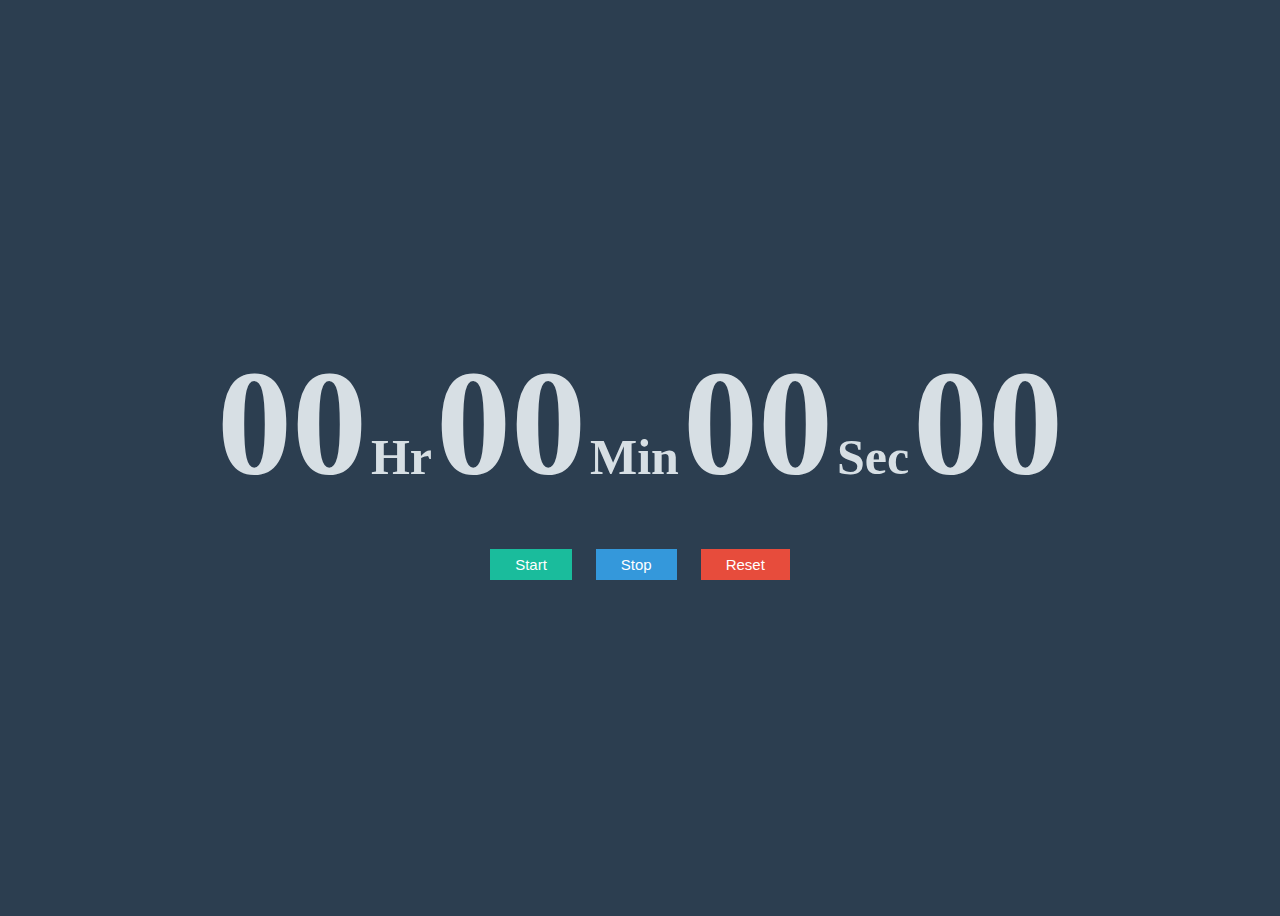
<file: index.html>
<!DOCTYPE html>
<html lang="en">
<head>
    <meta charset="UTF-8">
    <meta http-equiv="X-UA-Compatible" content="IE=edge">
    <meta name="viewport" content="width=device-width, initial-scale=1.0">
    <title>Stopwatch</title>
    <link rel="stylesheet" href="style.css">
    <script defer src="script.js"></script>
    <link rel="icon" href="stopwatch.png">
</head>
<body>
    <div id="container">
        <div id="time">
            <span class="digit" id="hr">00</span>
            <span class="txt">Hr</span>
            <span class="digit" id="min">00</span>
            <span class="txt">Min</span>
            <span class="digit" id="sec">00</span>
            <span class="txt">Sec</span>
            <span class="digit" id="count">00</span>
        </div>
        <div id="btn-container">
            <button class="btn" id="start" onclick="start()">Start</button>
            <button class="btn" id="stop" onclick="stop()">Stop</button>
            <button class="btn" id="reset" onclick="reset()">Reset</button>
        </div>
    </div>
</body>
</html>
</file>
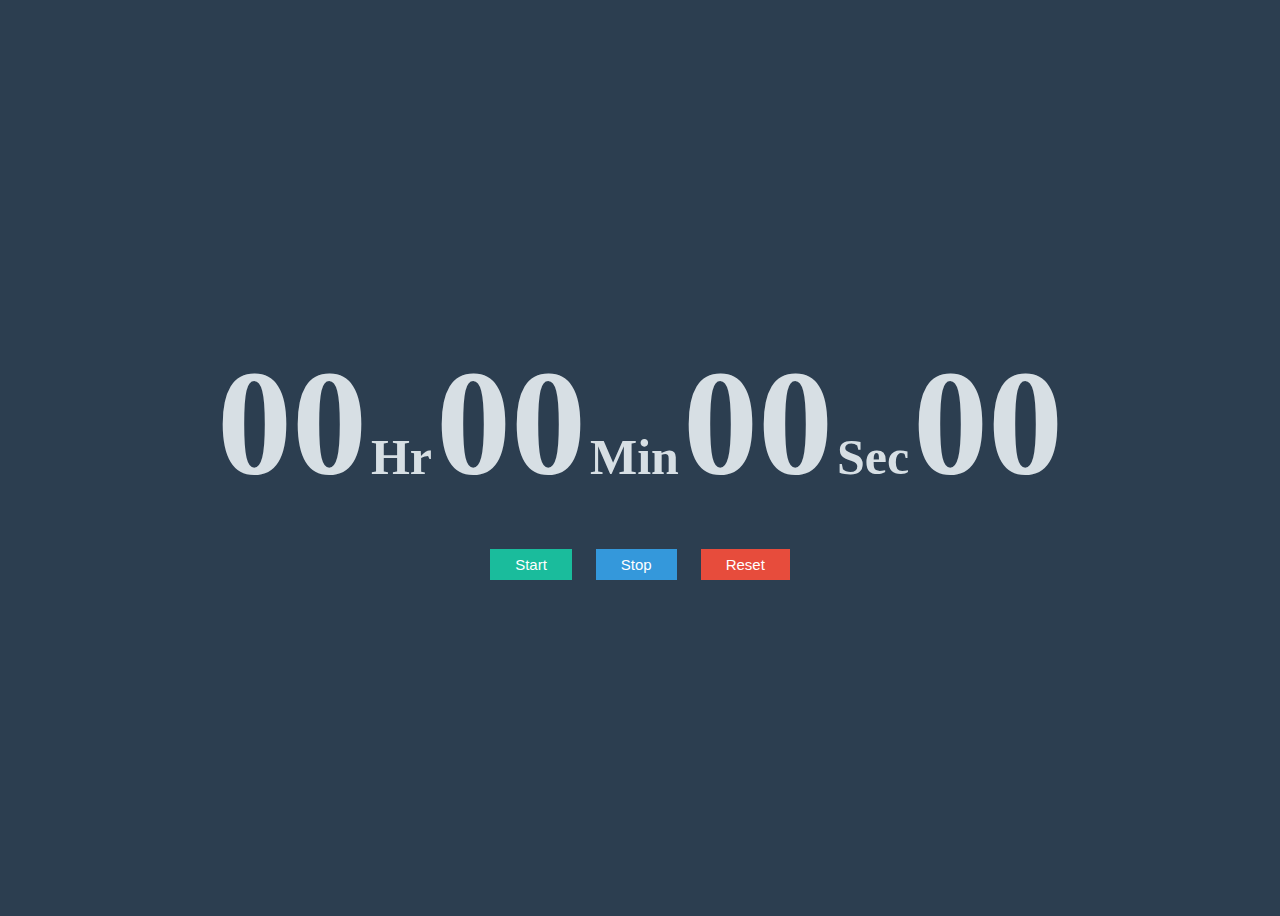
<file: first.html>
<!DOCTYPE html>
<html lang="en">
<head>
    <meta charset="UTF-8">
    <meta http-equiv="X-UA-Compatible" content="IE=edge">
    <meta name="viewport" content="width=device-width, initial-scale=1.0">
    <title>Stopwatch</title>
    <link rel="stylesheet" href="style.css">
    <script defer src="script.js"></script>
    <link rel="icon" href="stopwatch.png">
</head>
<body>
    <div id="container">
        <div id="time">
            <span class="digit" id="hr">00</span>
            <span class="txt">Hr</span>
            <span class="digit" id="min">00</span>
            <span class="txt">Min</span>
            <span class="digit" id="sec">00</span>
            <span class="txt">Sec</span>
            <span class="digit" id="count">00</span>
        </div>
        <div id="btn-container">
            <button class="btn" id="start" onclick="start()">Start</button>
            <button class="btn" id="stop" onclick="stop()">Stop</button>
            <button class="btn" id="reset" onclick="reset()">Reset</button>
        </div>
    </div>
</body>
</html>
</file>
<file: style.css>
body{
    background-color: #2c3e50;
    display: flex;
    justify-content: center;
    align-items: center;
    height: 100vh;
}
#container{
    color: #d7dfe4;
}
.digit{
    font-size: 150px;
    font-weight: bold;
}
.txt{
    font-size: 50px;
    font-weight: bold;
}
#btn-container{
    text-align: center;
    margin-top: 40px;
}
.btn{
    padding: 7px 25px;
    font-size: 15px;
    margin: 0px 10px;
    color: white;
    border: 0px;
    cursor: pointer;
}
#start{
    background-color: #1abc9c;
}
#stop{
    background-color: #3498db;
}
#reset{
    background-color: #e74c3c;
}
</file>
